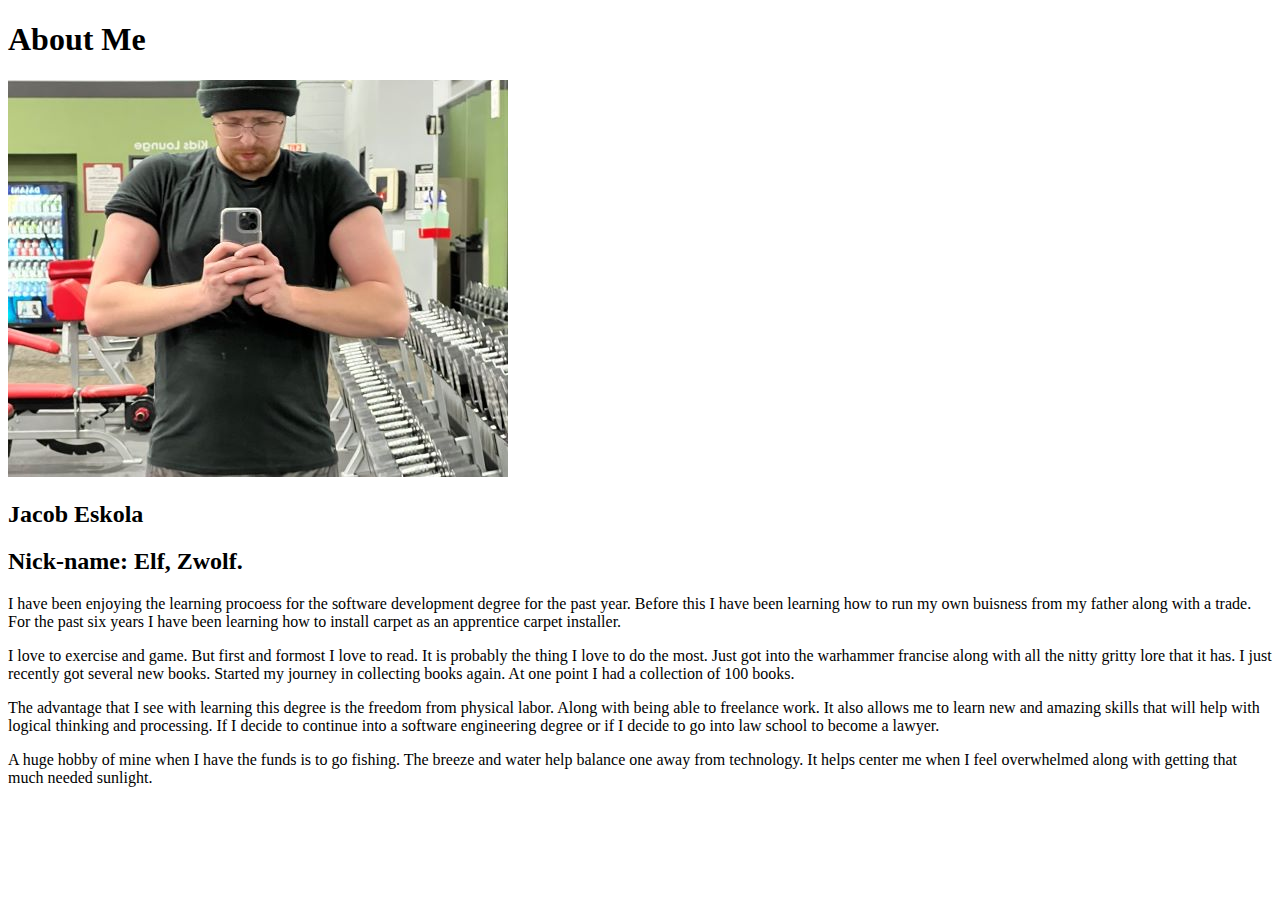
<file: aboutme/index.html>
<!DOCTYPE html>
<html lang="en">
<head>
    <meta charset="UTF-8">
    <meta name="viewport" content="width=device-width, initial-scale=1.0">
    <title>All about Me</title>
</head>
<body>
    <h1>About Me</h1>
    <img src="./images/myphoto.jpg" alt="Picture of Jacob Eskola">
    <h2>Jacob Eskola</h2>
    <h2>Nick-name: Elf, Zwolf.</h2>
    <p>
        I have been enjoying the learning procoess for the software development degree for the past year.
        Before this I have been learning how to run my own buisness from my father along with a trade.
        For the past six years I have been learning how to install carpet as an apprentice carpet installer.
    </p>
    <p>
        I love to exercise and game. But first and formost I love to read. It is probably the thing I love to do the most.
        Just got into the warhammer francise along with all the nitty gritty lore that it has. I just recently got several new books.
        Started my journey in collecting books again. At one point I had a collection of 100 books.
    </p>
    <p>
        The advantage that I see with learning this degree is the freedom from physical labor. Along with being able to freelance work.
        It also allows me to learn new and amazing skills that will help with logical thinking and processing. If I decide to continue
        into a software engineering degree or if I decide to go into law school to become a lawyer.
    </p>
    <p>
        A huge hobby of mine when I have the funds is to go fishing. The breeze and water help balance one away from technology.
        It helps center me when I feel overwhelmed along with getting that much needed sunlight.
    </p>
</body>
</html>
</file>
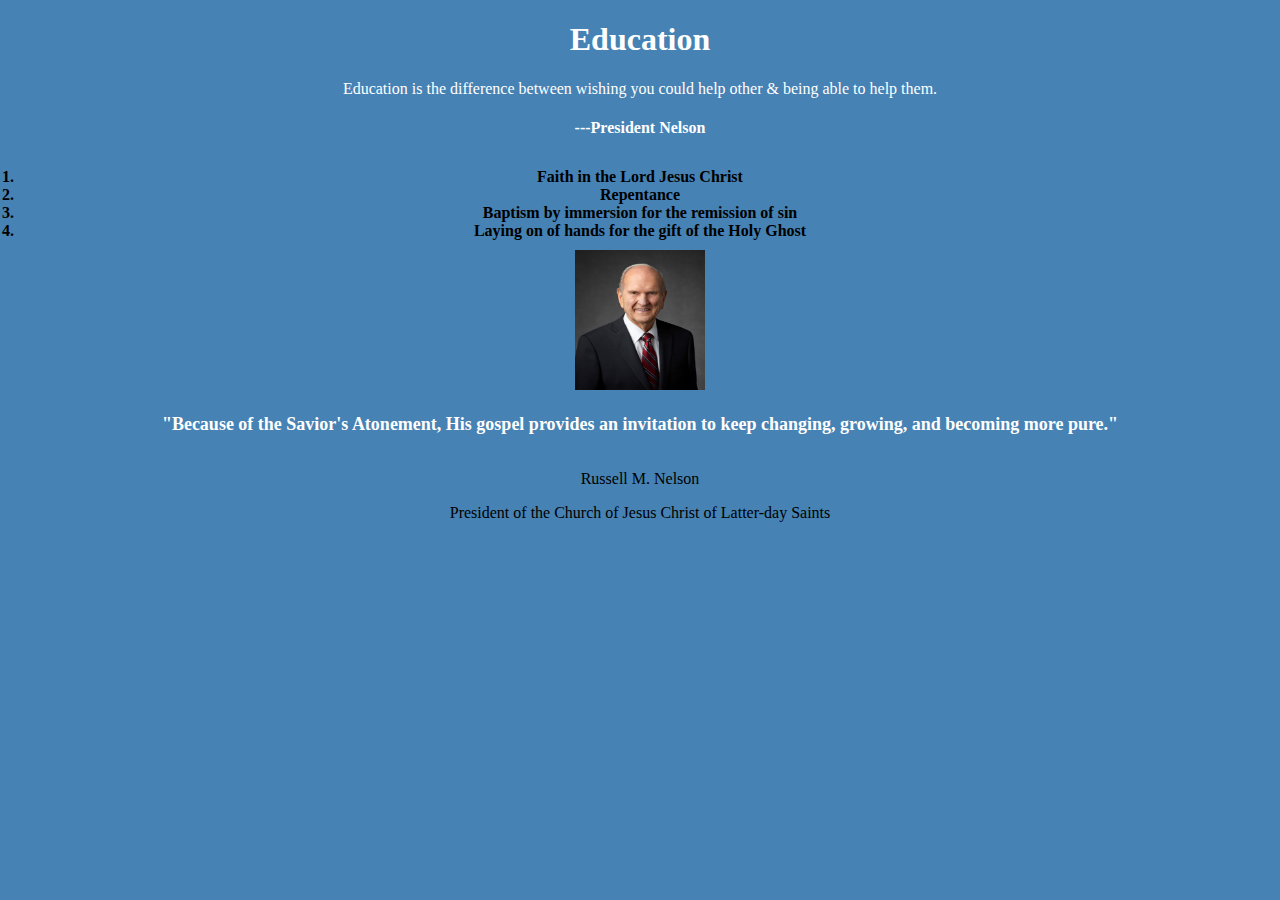
<file: w04challenge/index.html>
<!DOCTYPE html>
<html lang="en">
<head>
    <meta charset="UTF-8">
    <meta name="viewport" content="width=device-width, initial-scale=1.0">
    <title>Education</title>
    <link rel="stylesheet" href="styles/styles.css">
</head>
<body>
    <header>
        <section class="star">
            <h1 class="education">Education</h1>
            <p id="growth">Education is the difference between wishing you could help other & being able to help them.</p>
            <h4 id="pres">---President Nelson</h4>
        </section>
    </header>
    <main>
        <section>
            <ol class="faith">
                <li>Faith in the Lord Jesus Christ</li>
                <li>Repentance</li>
                <li>Baptism by immersion for the remission of sin</li>
                <li>Laying on of hands for the gift of the Holy Ghost</li>
            </ol>
        </section>
        <img class="nelson" src="images/russell_nelson.jpeg" alt="Official picture of President Nelson">
        <section class="quote">
            <p>"Because of the Savior's Atonement, His gospel provides an invitation to keep changing, growing, and becoming more pure."</p>
        </section>
    </main>
    <footer>
        <p>Russell M. Nelson</p>
        <p>President of the Church of Jesus Christ of Latter-day Saints</p>
    </footer>
</body>
</html>
</file>
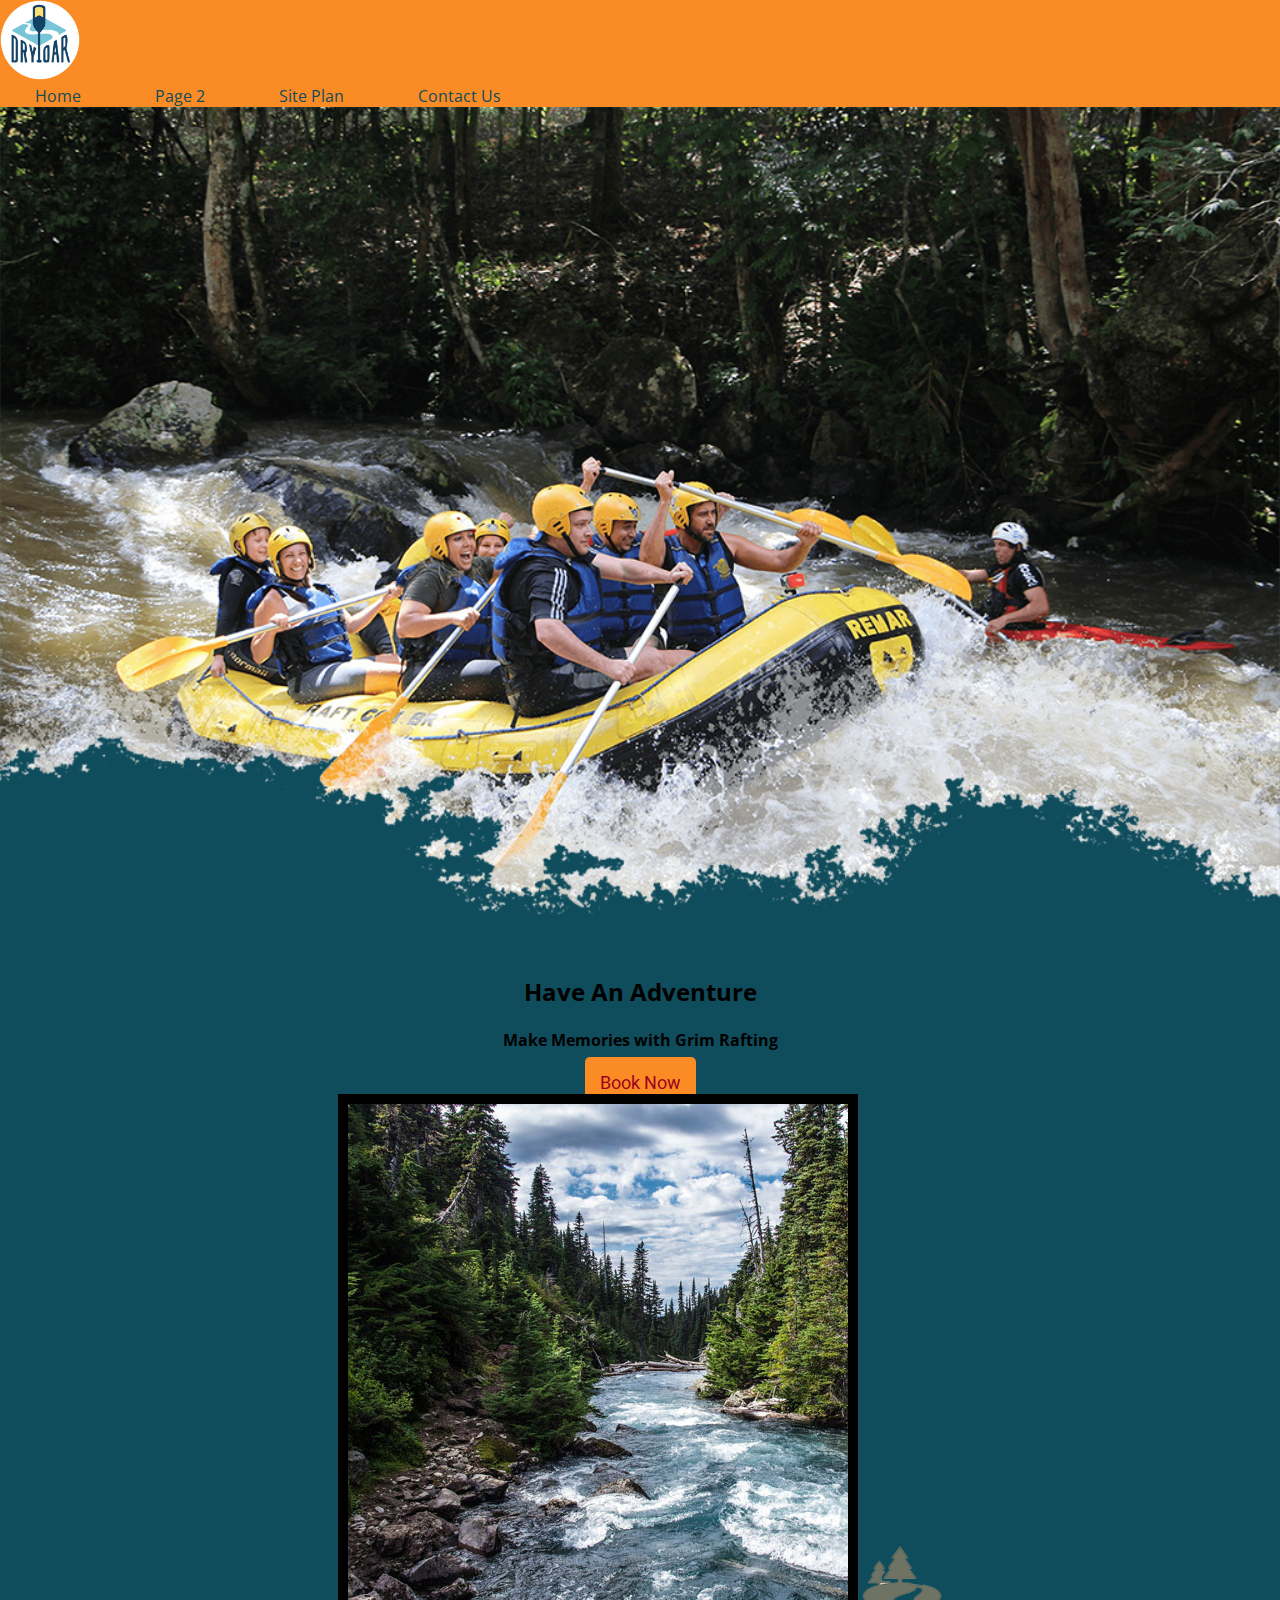
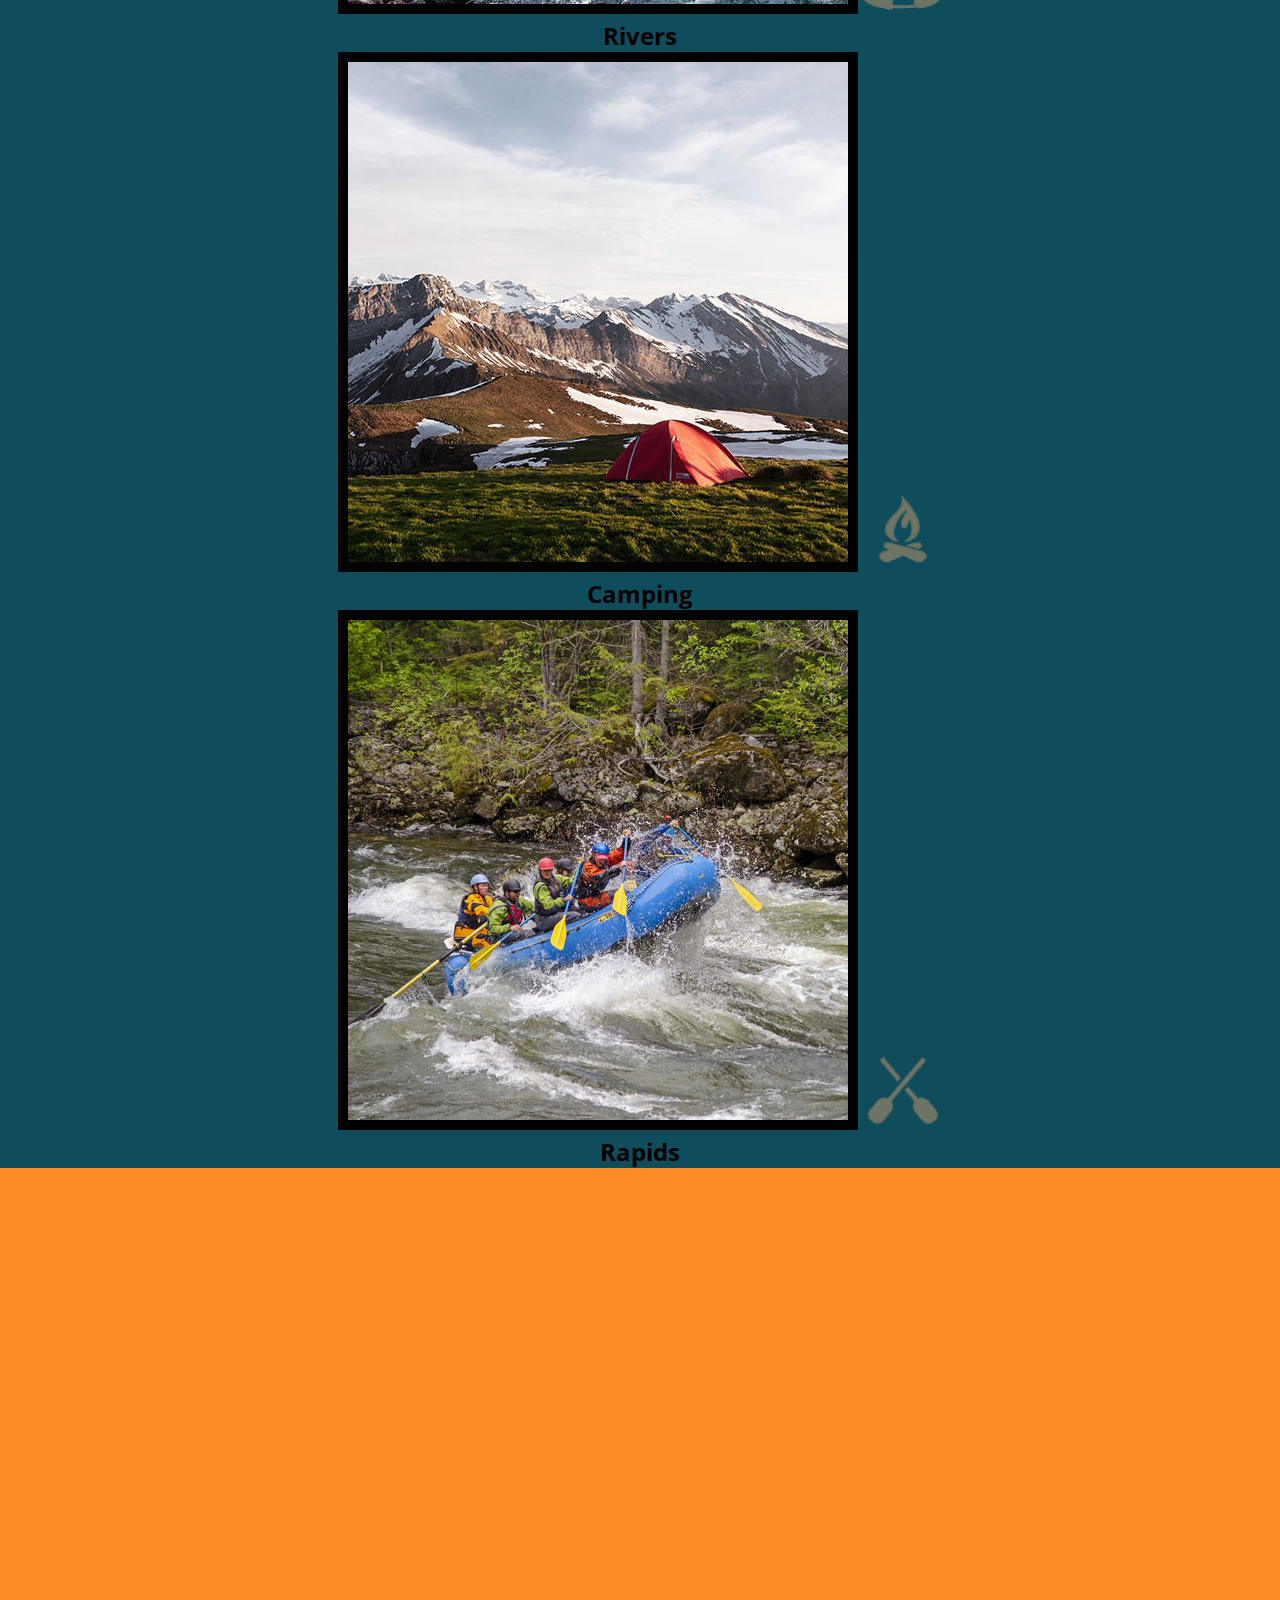
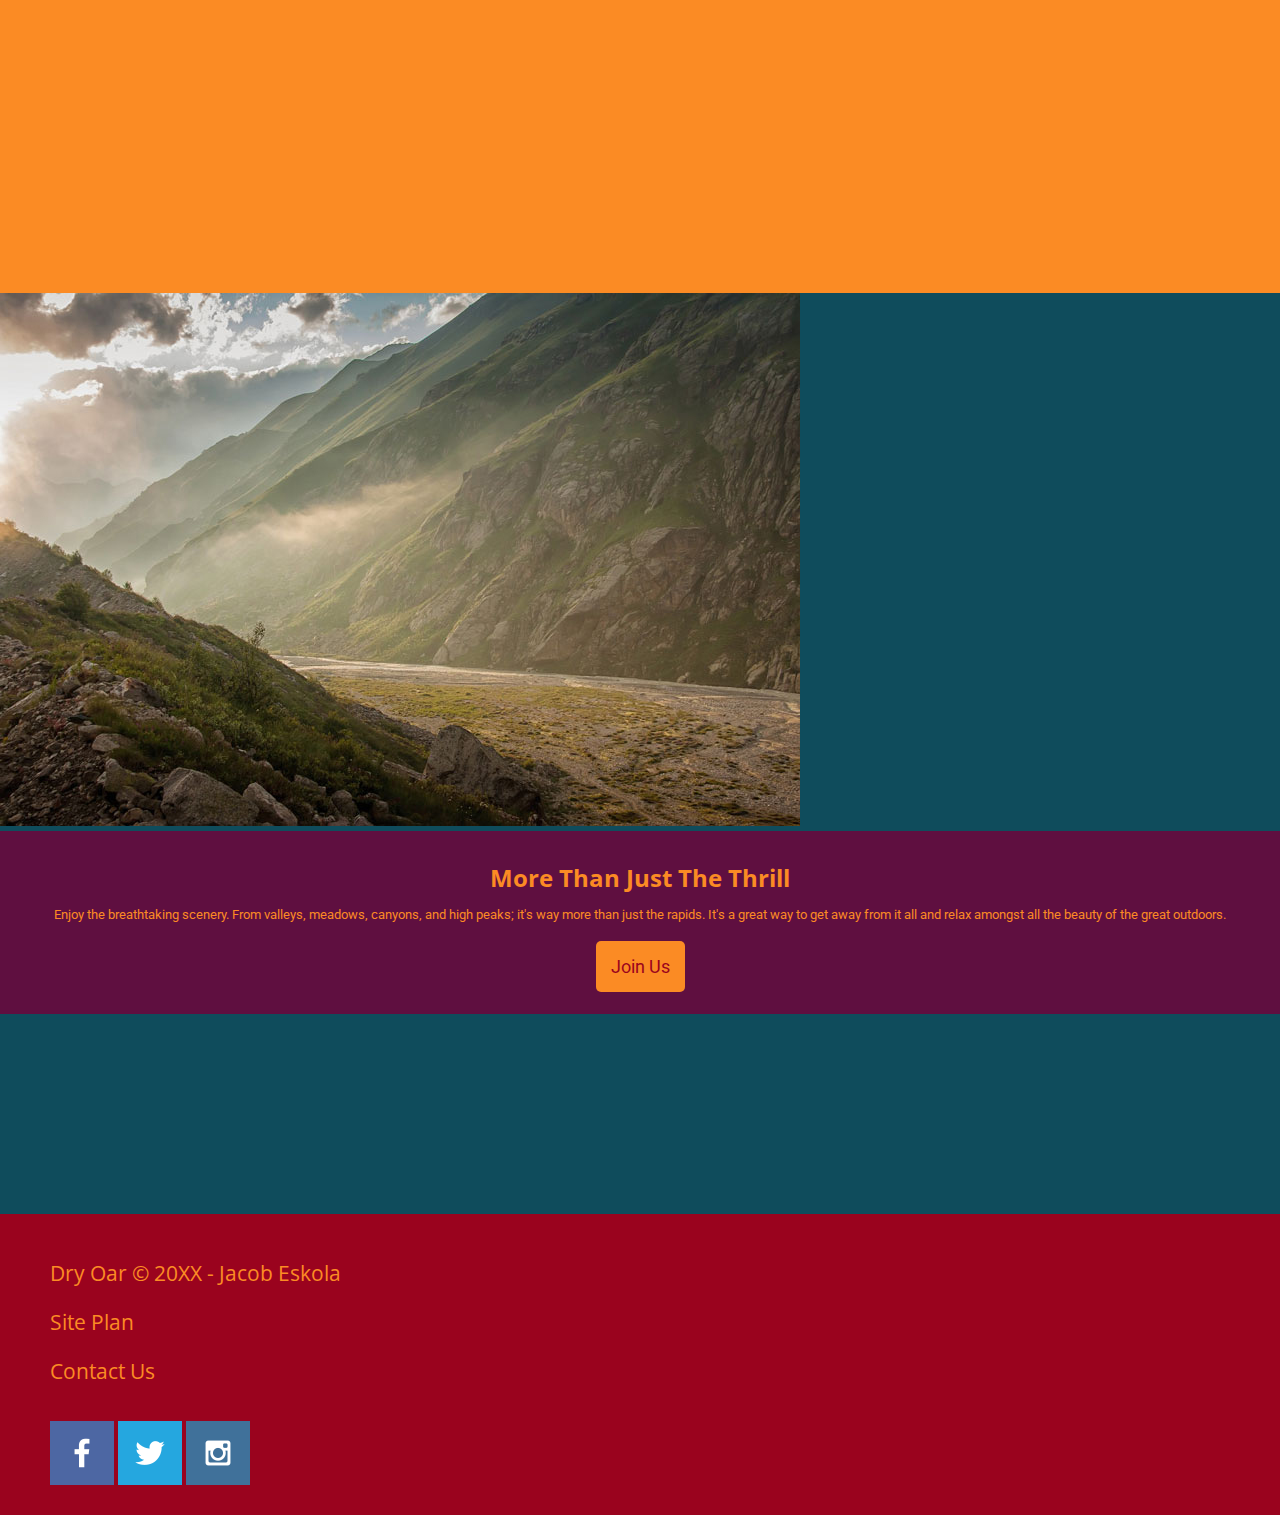
<file: wwr/index.html>
<!DOCTYPE html>

<html lang="en">

<head>
    <meta charset="UTF-8">
    <meta name="viewport" content="width=device-width, initial-scale=1.0">
    <title>Grim Rafting | Home</title>
    <link rel="stylesheet" href="styles/styles.css">
</head>

<body>
    <div id="content">
        <header>
            <a id="logo_link" href="index.html">
                <img class="logo" src="./images/logo.png" alt="Dry Ore Logo">
            </a>
            <nav>
                <a href="index.html">
                    Home
                </a>
                <a href="#">
                    Page 2
                </a>
                <a href="site-plan-rafting.html">
                    Site Plan
                </a>
                <a href="contactus.html">
                    Contact Us
                </a>
            </nav>
        </header>
        <div id="hero">
            <div id="hero-box">
                <img id="hero-img" src="images/hero.png" alt="People enjoying Rafting!">
            </div>
            <section id="hero-msg">
                <h1 class="home-title">Have An Adventure</h1>
                <h4>Make Memories with Grim Rafting</h4>
                <div class="button-box">
                    <a class="book" href="contactus.html">Book Now</a>
                </div>
            </section>
        </div>
        <main class="home-grid">
            <section class="rivers-card">
                <img class="card-img" src="images/rivers.jpg" alt="river in forest">
                <img class="icon" src="images/river_icon.png" alt="river icon">
                <h2>Rivers</h2>
            </section>
            <section class="camping-card">
                <img class="card-img" src="images/camping.jpg" alt="tent in mountains">
                <img class="icon" src="images/fire_icon.png" alt="fire icon">
                <h2>Camping</h2>
            </section>
            <section class="rapids-card">
                <img class="card-img" src="images/rapids.jpg" alt="rafting boat">
                <img class="icon" src="images/oars.png" alt="oars icon">
                <h2>Rapids</h2>
            </section>
            <div id="background"></div>
            <img class="mountains" src="images/mountains.jpg" alt="Misty mountains">
            <section class="msg">
                <h2>More Than Just The Thrill</h2>
                <p>Enjoy the breathtaking scenery. From valleys, meadows, canyons, and high peaks; it's way more than just the rapids. It's a great way to get away from it all and relax amongst all the beauty of the great outdoors.</p>
                <a class="join" href="rivers.html">Join Us</a>
            </section>
        </main>
        <footer>
            <p>Dry Oar &copy; 20XX - Jacob Eskola</p>
            <p><a href="site-plan-rafting.html">Site Plan</a></p>
            <p><a href="contactus.html"></a>Contact Us</p>
            <div class="social">
                <a href="https://facebook.com" target="_blank">
                    <img src="images/facebook.png" alt="fb icon">
                </a>
                <a href="https://twitter.com" target="_blank">
                    <img src="images/twitter.png"  alt="twitter icon">
                </a>
                <a href="https://instagram.com" target="_blank">
                    <img src="images/instagram.png" alt="instagram icon">
                </a>
            </div>
        </footer>
    </div>  
</body>
</html>
</file>
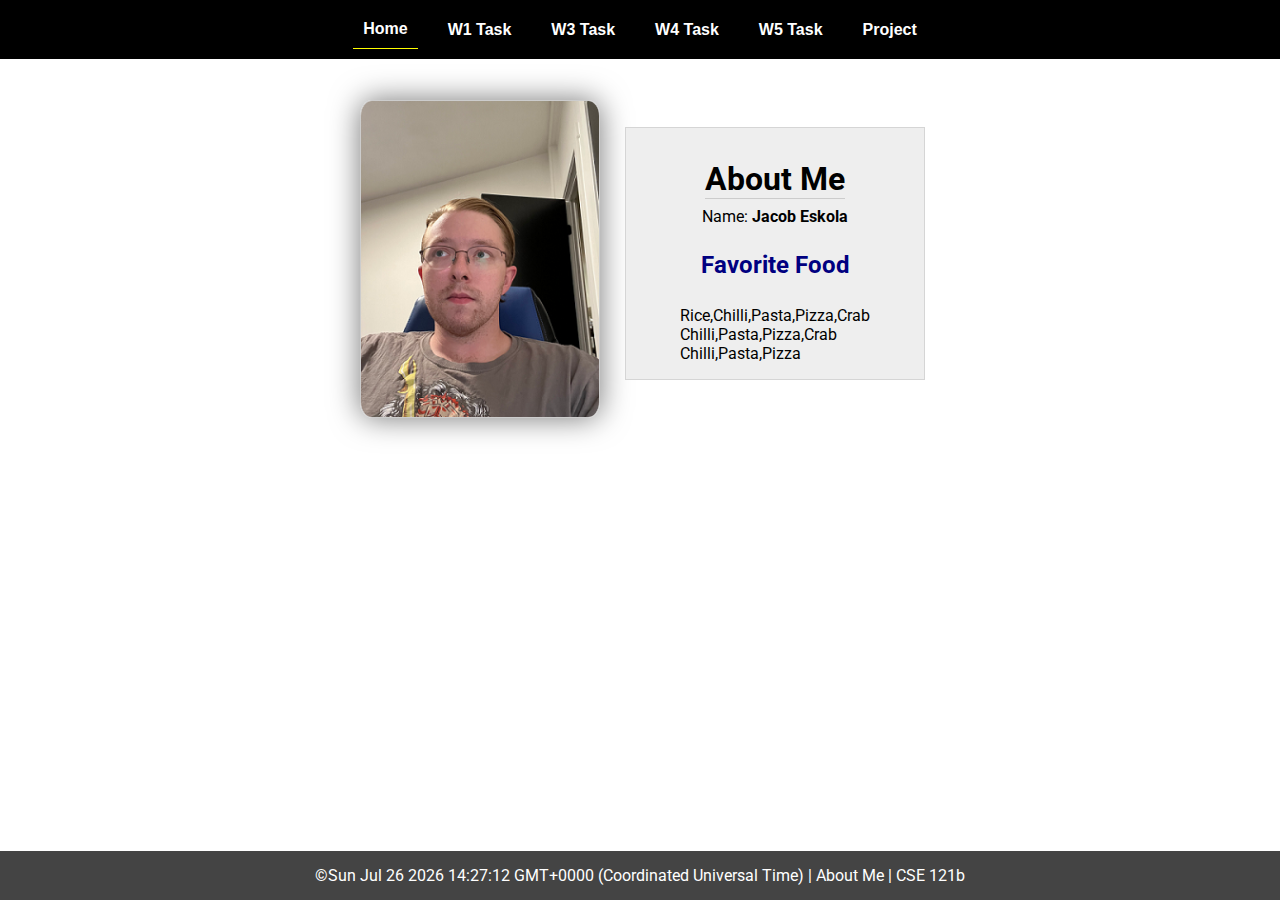
<file: cse121b/w02-task/index.html>
<!DOCTYPE html>
<html lang="en">

<head>
  <meta charset="UTF-8">
  <meta name="viewport" content="width=device-width, initial-scale=1.0">
  <title>About Me | CSE 121b | W02: Programming Tasks</title>
  <link rel="preconnect" href="https://fonts.googleapis.com">
  <link rel="preconnect" href="https://fonts.gstatic.com" crossorigin>
  <link href="https://fonts.googleapis.com/css2?family=Roboto:wght@400;600&display=swap"
    rel="stylesheet">
  <link rel="stylesheet" href="styles/main.css">
</head>

<body>
  <nav>
    <ul id="menu">
      <li><a id="toggleMenu">&equiv;</a></li>
      <li><a href="index.html" class="active">Home</a></li>
      <li><a href="w01-task.html">W1 Task</a></li>
      <li><a href="w03-task.html">W3 Task</a></li>
      <li><a href="w04-task.html">W4 Task</a></li>
      <li><a href="w05-task.html">W5 Task</a></li>
      <li><a href="project.html">Project</a></li>
    </ul>
  </nav>
  <main id="home">
    <picture>
      <img src="images/placeholder.png" alt="Placeholder Image">
    </picture>
    <section>
      <h1>About Me</h1>
      <div class="info">Name: <span id="name"></span></div>
      <h2>Favorite Food</h2>
      <div class="block" id="food"></div>
    </section>
  </main>
  <footer>
    &copy;<span id="year"></span> | About Me | CSE 121b
  </footer>
  <script src="scripts/main.js"></script>
  <script src="scripts/w02-task.js"></script>
</body>

</html>
</file>
<file: w04challenge/styles/styles.css>
body {
    background-color: steelblue;
    text-align: center;
}

/* Header */
.star {
    text-align: center;
}

.star h4 {
    color: white;
}

.education {
    color: white;
}

.education:hover {
    color: black;
}

#growth {
    color: white;
}


/* Body Content */
.faith {
    text-align: center;
    margin: 0 auto;
    padding: 10px;
}

.faith li {
    text-align: center;
    font-weight: bold;
}

img {
    width: 130px;
    height: 140px;
}

.quote {
    text-align: center;
    font-size: large;
    font-weight: bold;
    padding: 1.5px;
    margin: auto;
    color: white;
}

footer {
    text-align: center;
}
</file>
<file: wwr/styles/styles.css>
/* Full content */
@import url('https://fonts.googleapis.com/css2?family=Open+Sans:ital,wght@0,300..800;1,300..800&family=Roboto:ital,wght@0,100;0,300;0,400;0,500;0,700;0,900;1,100;1,300;1,400;1,500;1,700;1,900&display=swap');


#content {
    max-width: 1600px;
    margin: 0 auto;
}

body {
    background-color: #0f4c5c;
    font-family: "Open Sans", "Roboto", "sans-serif";
    margin: 0;
    padding: 0;
}

.book, .join {
    background-color: #fb8b24;
    color: #9a031e;
    text-decoration: none;
    font-family: "Roboto", "Open Sands", "sans-serif";
    font-size: 18px;
    padding: 15px;
    margin-top: 50px;
    border-radius: 5px;
}

.book:hover, .join:hover {
    background-color: #9a031e;
    color: #fb8b24;
}

.logo {
    width: 80px;
}

#logo_link {
    padding-top: 5px;
}

.icon {
    width: 80px;
    padding-top: 10px;
}

.home-title {
    font-family: "Open Sans", "Roboto", "sans-serif";
    font-size: 1.5em;
    margin-top: 10px;
}


h2 {
    margin: 0;
}

/* Header */
header {
    background-color: #fb8b24;
}

nav a {
    text-align: center;
    color: #0f4c5c;
    text-decoration: none;
    padding: 35px;
}

nav a:hover {
    background-color: #9a031e;
    color: #fb8b24;
}

/* Hero */
#hero-msg h1, #hero-msg h4 {
    text-align: center;
}

.button-box {
    text-align: center;
}

#hero-img {
    width: 100%;
}

/* Main */

main section {
    text-align: center;
}

main section img {
    box-sizing: border-box;
}

#background {
    height: 725px;
    background-color: #fb8b24;
}

.msg {
    background-color: #5f0f40;
    line-height: 1.5em;
    padding: 35px;
}

.msg h2 {
    color: #fb8b24;
    font-family: "Open Sans","Roboto", "sans-serif";
    font-size: 1.5em;
}

.msg p {
    color: #fb8b24;
    font-family: "Roboto", "Open Sans", "sans-serif";
    font-size: .8em ;
    padding-bottom: 15px;
}

.rivers-cards, .camping-cards, .rapids-cards {
    margin: 200px 0;
}

.card-img {
    border: 10px solid black;
}
/* Footer */

footer {
    background-color: #9a031e;
    color: #fb8b24;
    padding: 25px 50px;
    margin-top: 200px;
}

footer p {
    font-size: 1.3em;
}

footer p a:hover {
    text-decoration: underline;
}

footer a {
    color: #fb8b24;
    text-decoration: none;
}

footer a:hover {
    color: #fb8b24;
}

footer .social img {
    padding-top: 15px;
}
</file>
<file: cse121b/w02-task/styles/main.css>
/* Universal Selector */
* {
    margin: 0;
    padding: 0;
    box-sizing: border-box;
}

/* HTML Selectors */
body {
    font-family: 'Roboto', Helvetica, sans-serif;
}

nav {
    background-color: black;
    width: 100%;
    position: fixed;
    top: 0;
}

nav ul {
    display: flex;
    flex-direction: column;
    align-items: center;
    max-width: -moz-fit-content;
    max-width: fit-content;
    margin: 0 auto;
}

nav ul li {
    flex: 1 1 auto;
}

nav ul li:first-child {
    display: block;
    font-size: 2rem;
}

nav ul li:first-child a {
    padding: 1px 10px;
}

nav ul li {
    display: none;
    list-style: none;
    margin: 10px;
}

nav ul li a {
    display: block;
    padding: 10px;
    text-decoration: none;
    font-weight: 600;
    color: white;
    text-align: center;
    font-family: 'Arial Narrow', Arial, sans-serif;
}

nav ul li a:hover {
    background-color: #efefef;
    color: black;
}

h1,
h2 {
    text-align: center;
    margin: 1rem 0 .5rem;
}

h1 {
    border-bottom: 1px solid #ccc;
}

#gridly h1 {
    margin-top: 80px;
}

h2 {
    font-size: 1.5rem;
    color: navy;
    text-align: center;
    margin-top: 25px;
}

h3 {
    font-size: 1.3rem;
    margin-bottom: 1rem;
}

header {
    margin-top: 70px;
}

picture {
    margin: 0 auto;
}

picture img {
    width: 240px;
    height: auto;
    border-radius: 5%;
    border: 1px solid #ccc;
    box-shadow: 0 0 30px #777;
}

section {
    display: flex;
    flex-direction: column;
    align-items: center;
    margin: 0 auto 1rem;
    border: 1px solid rgba(0, 0, 0, .1);
    padding: 1rem;
    background-color: #eee;
}

article {
    margin-bottom: 1rem;
}

article div {
    margin-bottom: .5rem;
    text-align: right;
}

label {
    padding: .35rem;
}

input {
    padding: .35rem;
}

input[type="button"] {
    padding: .5rem;
    background-color: #444;
    color: white;
    border: none;
    border-radius: 5px;
    cursor: pointer;
    width: 100%
}

input[type="checkbox"] {
    width: 25px;
    height: 25px;
}

dt {
    font-weight: 700;
}

dt::before {
    content: "🏘️ ";
}

dd {
    margin: 0 0 .5rem 2rem;
    font-size: smaller;
}

footer {
    background-color: #444;
    color: white;
    padding: 15px;
    text-align: center;
    width: 100%;
    position: fixed;
    bottom: 0;
}

/* Class Selectors */
.active {
    border-bottom: 1px solid yellow;
}

.open li {
    display: block;
}

.block {
    display: block;
}

.larger {
    font-size: larger;
    color: red;
}

.right {
    width: 100%;
    text-align: right;
}

.middle {
    display: flex;
    align-items: center;
    justify-content: right;
    gap: 1rem;
}

/* ID Selectors */

#home {
    margin-top: 125px;
    display: grid;
    grid-template-columns: 1fr;
    grid-gap: 20px;
    align-items: center;
    justify-content: center;
}


#section1 {
    background-color: rgb(225, 250, 225, .5);
}

#section2 {
    background-color: rgba(200, 200, 250, 0.5);

}

#section2 div {
    margin-bottom: 1rem;
}

#section3 {
    background-color: rgb(250, 225, 250, .5);
}

#sortBy {
    appearance: none;
    display: flex;
    padding: .5rem;
    background-color: #eee;
    color: #444;
    font-weight: 700;
    margin: 1rem auto;
    width: 200px;
    border: 1px solid rgba(0, 0, 0, .2);
    text-align: center;
}

#sortBy option:disabled {
    font-style: italic;
    padding: 1rem;
    background-color: #111;
    color: #eee;
}

#temples {
    display: grid;
    grid-template-columns: repeat(auto-fit, minmax(320px, 1fr));
    grid-gap: .5rem;
    align-items: center;
    margin-bottom: 3rem;
}

#temples article {
    height: 250px;
    margin: .5rem;
    border: 1px solid rgba(0, 0, 0, .1);
    padding: 1rem;
    background-color: #eee;
    display: flex;
    flex-direction: column;
    align-items: center;
    justify-content: center;
}

#temples h4 {
    color: navy;
    font-size: smaller;
}


#temples img {
    width: 250px;
    height: auto;
    box-shadow: 0 0 30px #777;
    margin: .5rem;
}

/* Media Queries */
@media only screen and (min-width: 32.5em) {
    nav ul {
        flex-direction: row;
    }

    nav ul li:first-child {
        display: none;
    }

    nav ul li {
        display: block;
    }

    section {
        min-width: 300px;
    }

    #home {
        margin: 100px auto 20px;
        grid-template-columns: 250px 1fr;
        max-width: -moz-fit-content;
        max-width: fit-content;
    }

    #task3 {
        display: grid;
        grid-template-columns: 1fr 1fr;
        grid-gap: 5px;
        margin: 0 auto;
        max-width: 950px;
    }

}
</file>
